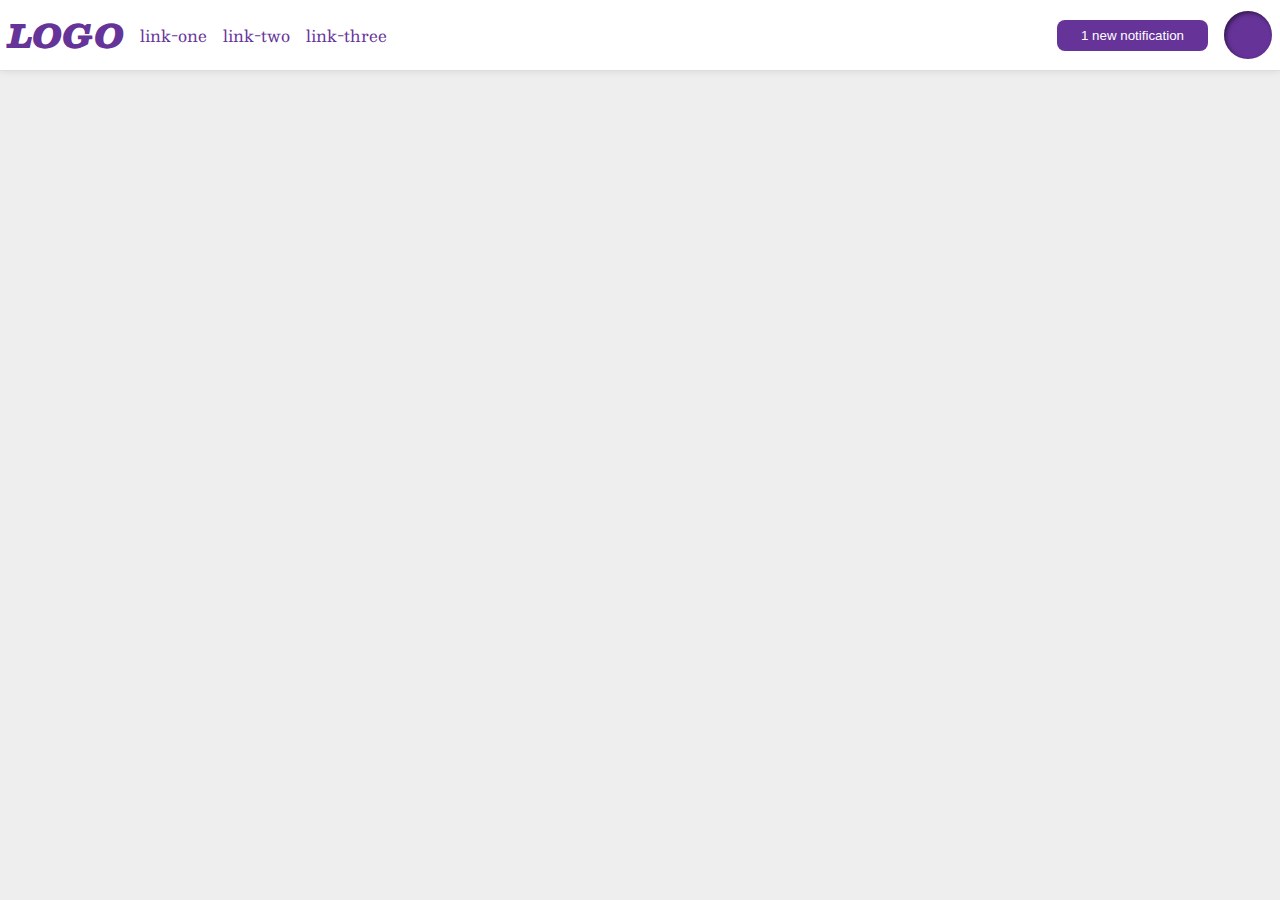
<file: flex/03-flex-header-2/index.html>
<!DOCTYPE html>
<html lang="en">
  <head>
    <meta charset="UTF-8">
    <meta http-equiv="X-UA-Compatible" content="IE=edge">
    <meta name="viewport" content="width=device-width, initial-scale=1.0">
    <title>Flex Header 2</title>
    <link rel="stylesheet" href="style.css">
  </head>
  <body>
    <div class="header">
      <div class="left">
        <div class="logo">
          LOGO
        </div>
        <ul class="links">
          <li><a href="google.com">link-one</a></li>
          <li><a href="google.com">link-two</a></li>
          <li><a href="google.com">link-three</a></li>
        </ul>
      </div>
      <div class="right">
        <button class="notifications">
          1 new notification
        </button>
        <div class="profile-image"></div>
      </div>
    </div>
  </body>
</html>
</file>
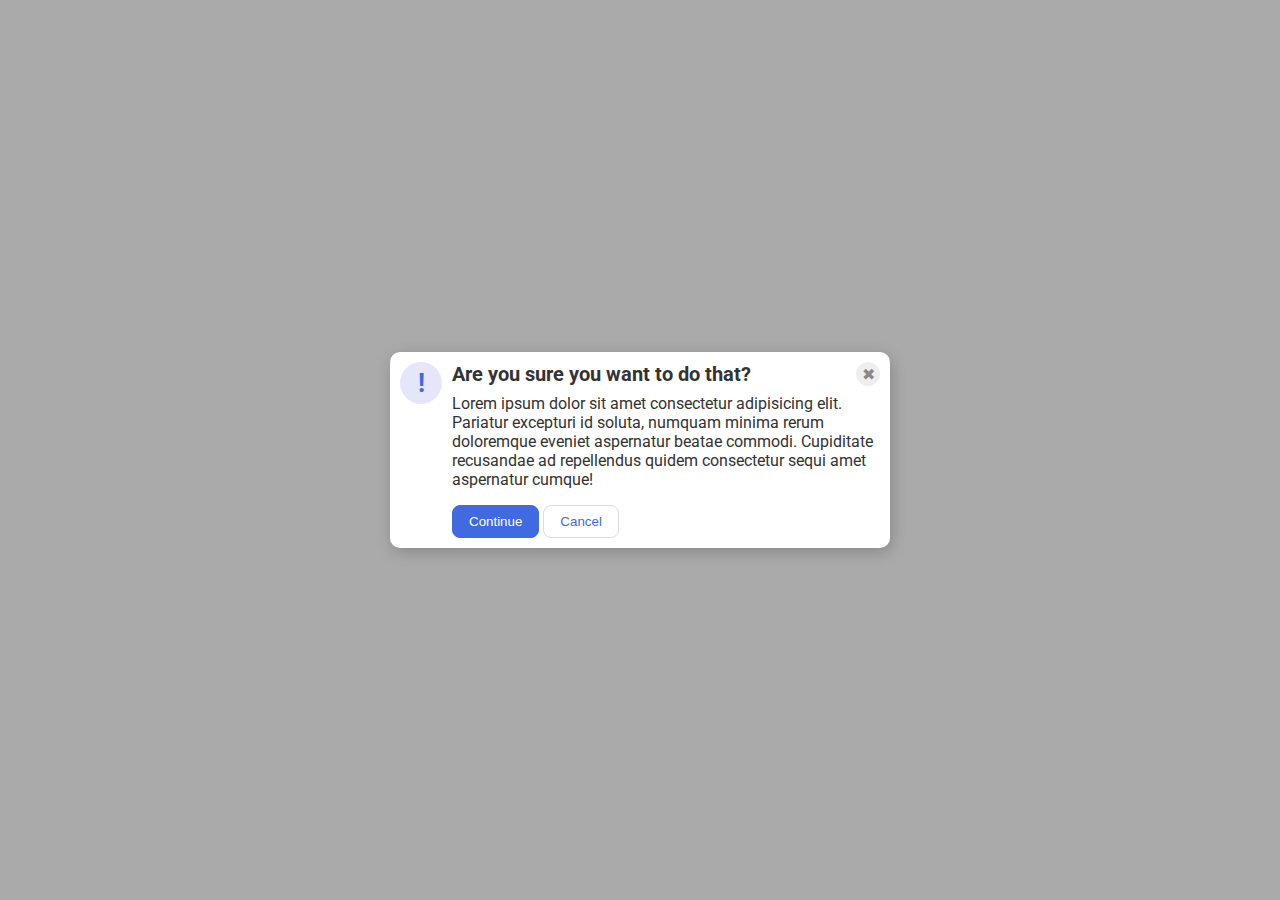
<file: flex/05-flex-modal/index.html>
<!DOCTYPE html>
<html lang="en">
  <head>
    <meta charset="UTF-8">
    <meta http-equiv="X-UA-Compatible" content="IE=edge">
    <meta name="viewport" content="width=device-width, initial-scale=1.0">
    <link rel="stylesheet" href="style.css">
    <title>Modal</title>
  </head>
  <body>
    <div class="modal">
      <div class="icon">!</div>
      <div class="content-container">
        <div class="header-container">
          <div class="header">Are you sure you want to do that?</div>
          <button class="close-button">✖</button>
        </div>
        <div class="text">Lorem ipsum dolor sit amet consectetur adipisicing elit. Pariatur excepturi id soluta, numquam minima rerum doloremque eveniet aspernatur beatae commodi. Cupiditate recusandae ad repellendus quidem consectetur sequi amet aspernatur cumque!</div>
        <div class="buttons">
          <button class="continue">Continue</button>
          <button class="cancel">Cancel</button>
        </div>
      </div>
    </div>
  </body>
</html>
</file>
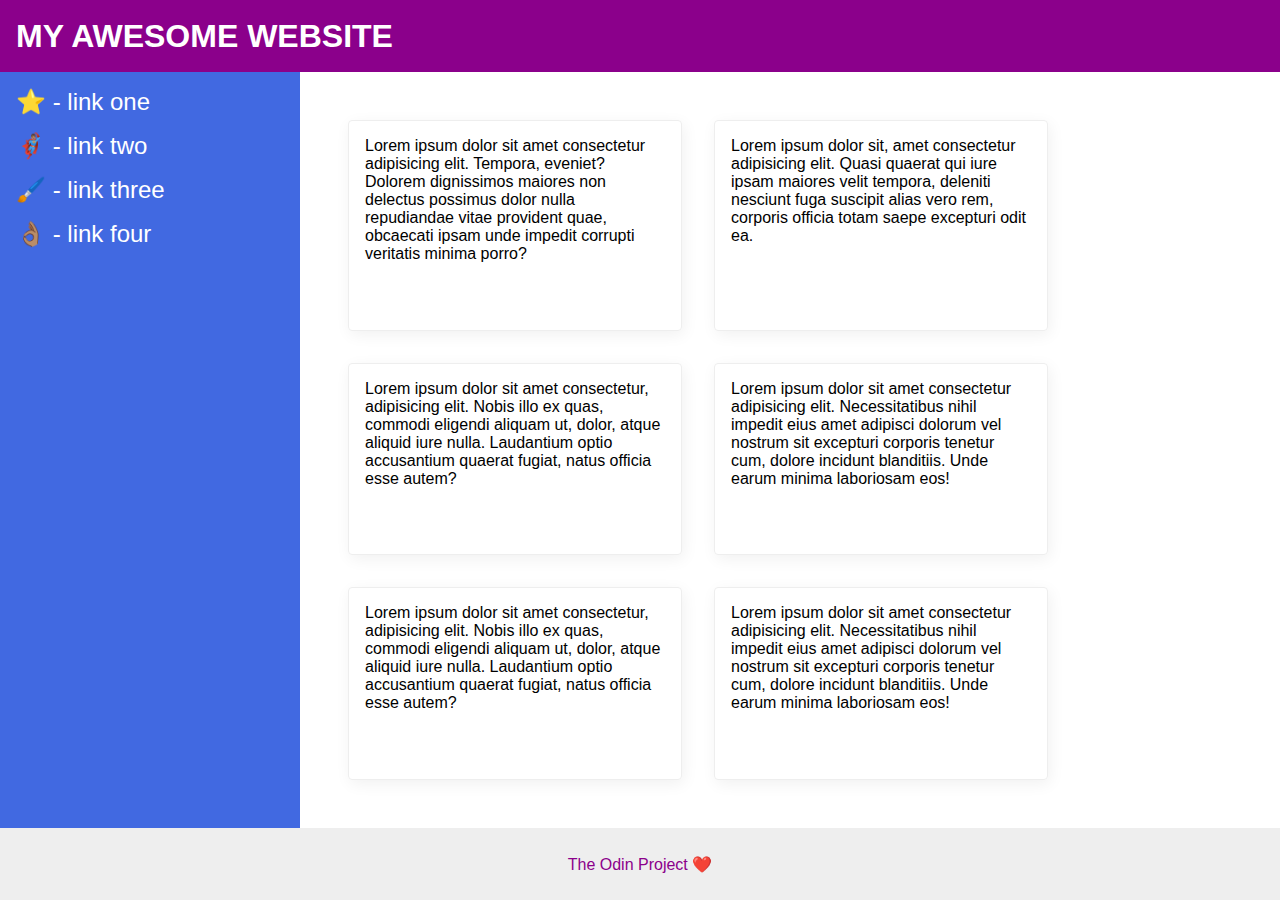
<file: flex/07-flex-layout-2/index.html>
<!DOCTYPE html>
<html lang="en">
  <head>
    <meta charset="UTF-8">
    <meta http-equiv="X-UA-Compatible" content="IE=edge">
    <meta name="viewport" content="width=device-width, initial-scale=1.0">
    <title>The Holy Grail</title>
    <link rel="stylesheet" href="style.css">
  </head>
  <body>
    <div class="header">
      MY AWESOME WEBSITE
    </div>
    
    <div class="center-container">
      <div class="sidebar">
        <ul>
          <li><a href="#">⭐ - link one</a></li>
          <li><a href="#">🦸🏽‍♂️ - link two</a></li>
          <li><a href="#">🖌️ - link three</a></li>
          <li><a href="#">👌🏽 - link four</a></li>
        </ul>
      </div>
      <div class="cards">
        <div class="card">Lorem ipsum dolor sit amet consectetur adipisicing elit. Tempora, eveniet? Dolorem dignissimos maiores non delectus possimus dolor nulla repudiandae vitae provident quae, obcaecati ipsam unde impedit corrupti veritatis minima porro?</div>
        <div class="card">Lorem ipsum dolor sit, amet consectetur adipisicing elit. Quasi quaerat qui iure ipsam maiores velit tempora, deleniti nesciunt fuga suscipit alias vero rem, corporis officia totam saepe excepturi odit ea.</div>
        <div class="card">Lorem ipsum dolor sit amet consectetur, adipisicing elit. Nobis illo ex quas, commodi eligendi aliquam ut, dolor, atque aliquid iure nulla. Laudantium optio accusantium quaerat fugiat, natus officia esse autem?</div>
        <div class="card">Lorem ipsum dolor sit amet consectetur adipisicing elit. Necessitatibus nihil impedit eius amet adipisci dolorum vel nostrum sit excepturi corporis tenetur cum, dolore incidunt blanditiis. Unde earum minima laboriosam eos!</div>
        <div class="card">Lorem ipsum dolor sit amet consectetur, adipisicing elit. Nobis illo ex quas, commodi eligendi aliquam ut, dolor, atque aliquid iure nulla. Laudantium optio accusantium quaerat fugiat, natus officia esse autem?</div>
        <div class="card">Lorem ipsum dolor sit amet consectetur adipisicing elit. Necessitatibus nihil impedit eius amet adipisci dolorum vel nostrum sit excepturi corporis tenetur cum, dolore incidunt blanditiis. Unde earum minima laboriosam eos!</div>
        
      </div>
    </div>
    <div class="footer">
      The Odin Project ❤️
    </div>
  </body>
</html>
</file>
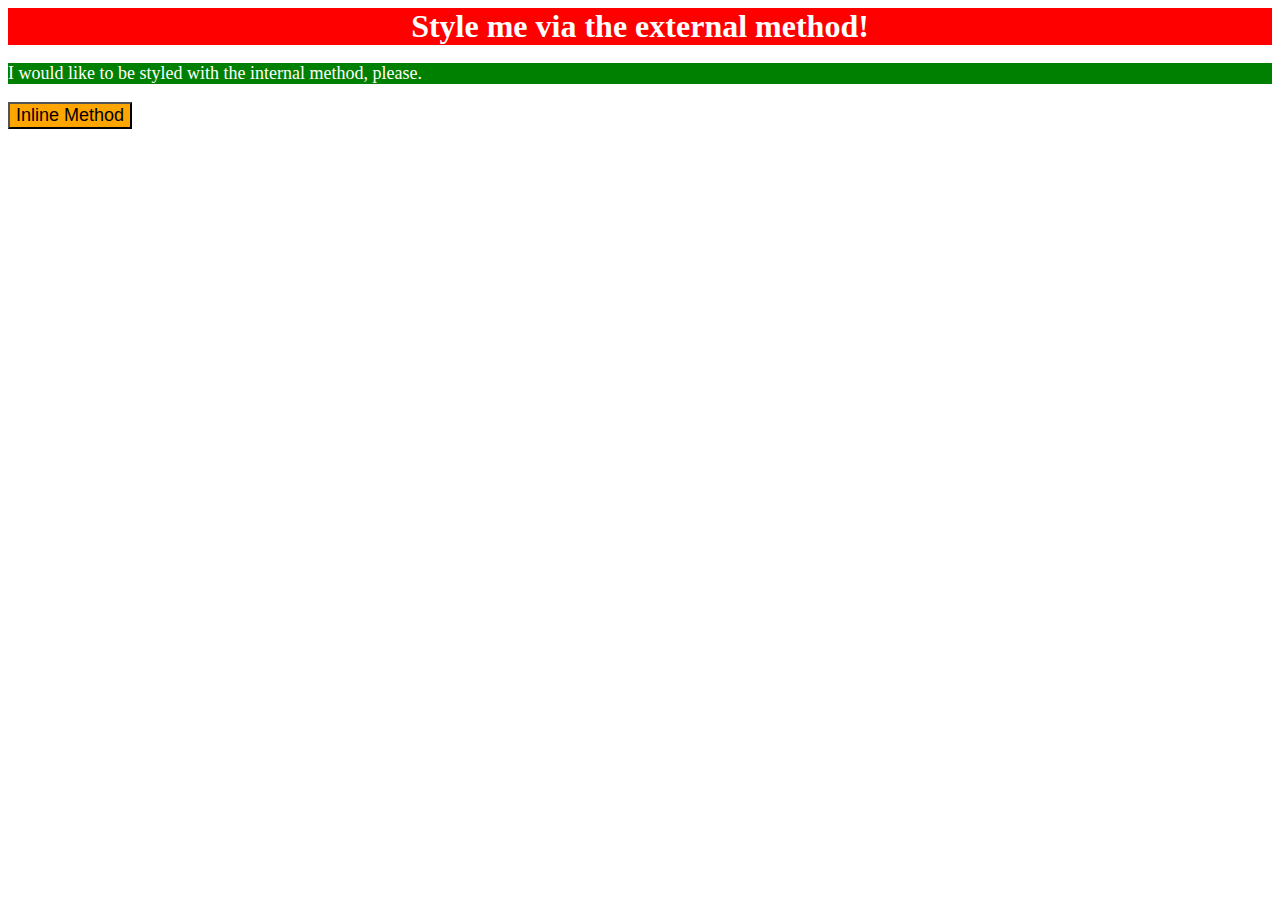
<file: foundations/01-css-methods/index.html>
<!DOCTYPE html>
<html lang="en">
  <head>
    <meta charset="UTF-8">
    <meta http-equiv="X-UA-Compatible" content="IE=edge">
    <meta name="viewport" content="width=device-width, initial-scale=1.0">
    <link rel="stylesheet" href="./styles.css">
    <title>Methods for Adding CSS</title>
    <style>
      p {
        background: green;
        color: white;
        font-size: 18px;
      }
    </style>
  </head>
  <body>
    <div>Style me via the external method!</div>
    <p>I would like to be styled with the internal method, please.</p>
    <button style="background: orange; font-size: 18px;">Inline Method</button>
  </body>
</html>
</file>
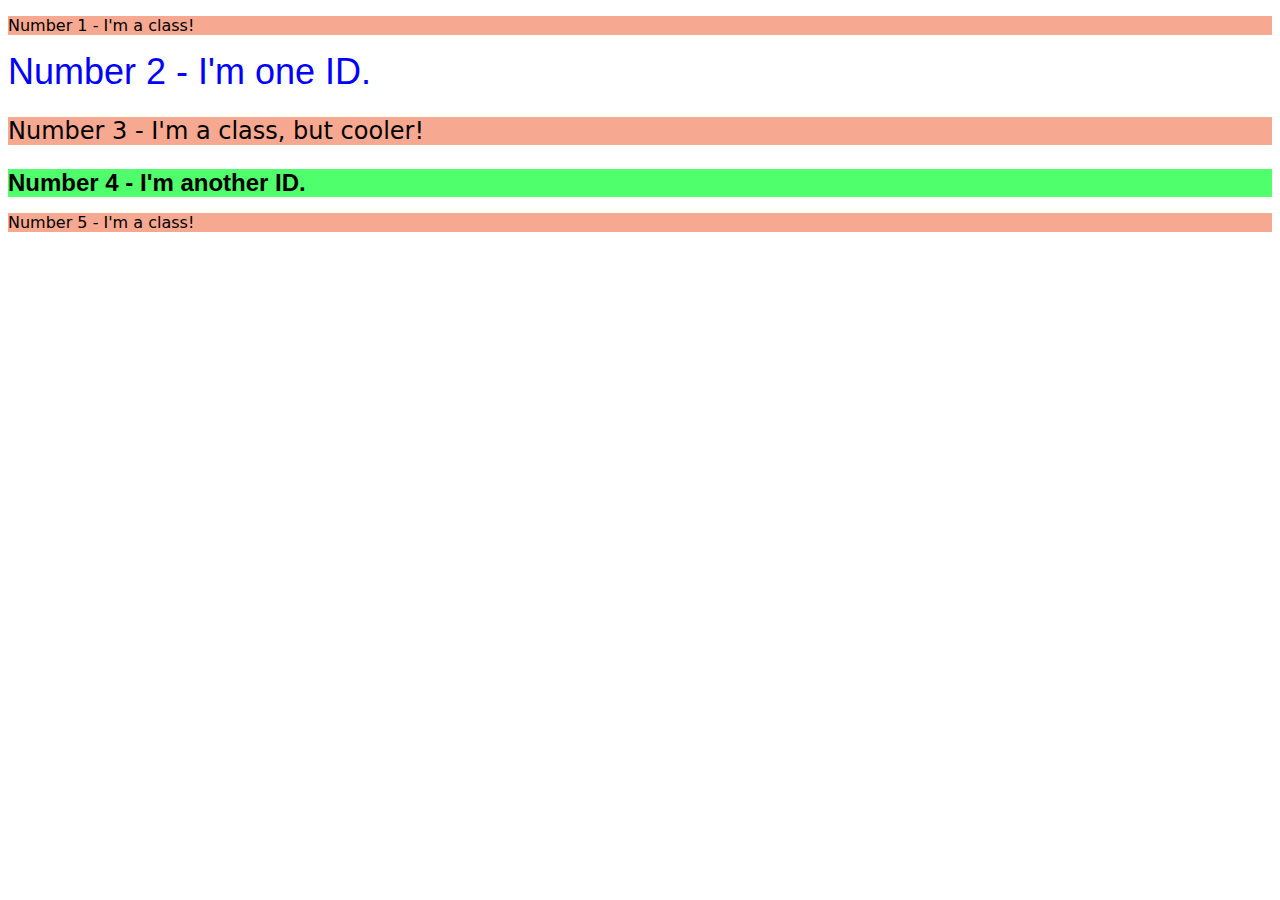
<file: foundations/02-class-id-selectors/index.html>
<!DOCTYPE html>
<html lang="en">
  <head>
    <meta charset="UTF-8">
    <meta http-equiv="X-UA-Compatible" content="IE=edge">
    <meta name="viewport" content="width=device-width, initial-scale=1.0">
    <title>Class and ID Selectors</title>
    <link rel="stylesheet" href="style.css">
  </head>
  <body>
    <p class="odd">Number 1 - I'm a class!</p>
    <div id = "second">Number 2 - I'm one ID.</div>
    <p class="odd cooler"> Number 3 - I'm a class, but cooler!</p>
    <div id = "fourth">Number 4 - I'm another ID.</div>
    <p class="odd">Number 5 - I'm a class!</p>
  </body>
</html>
</file>
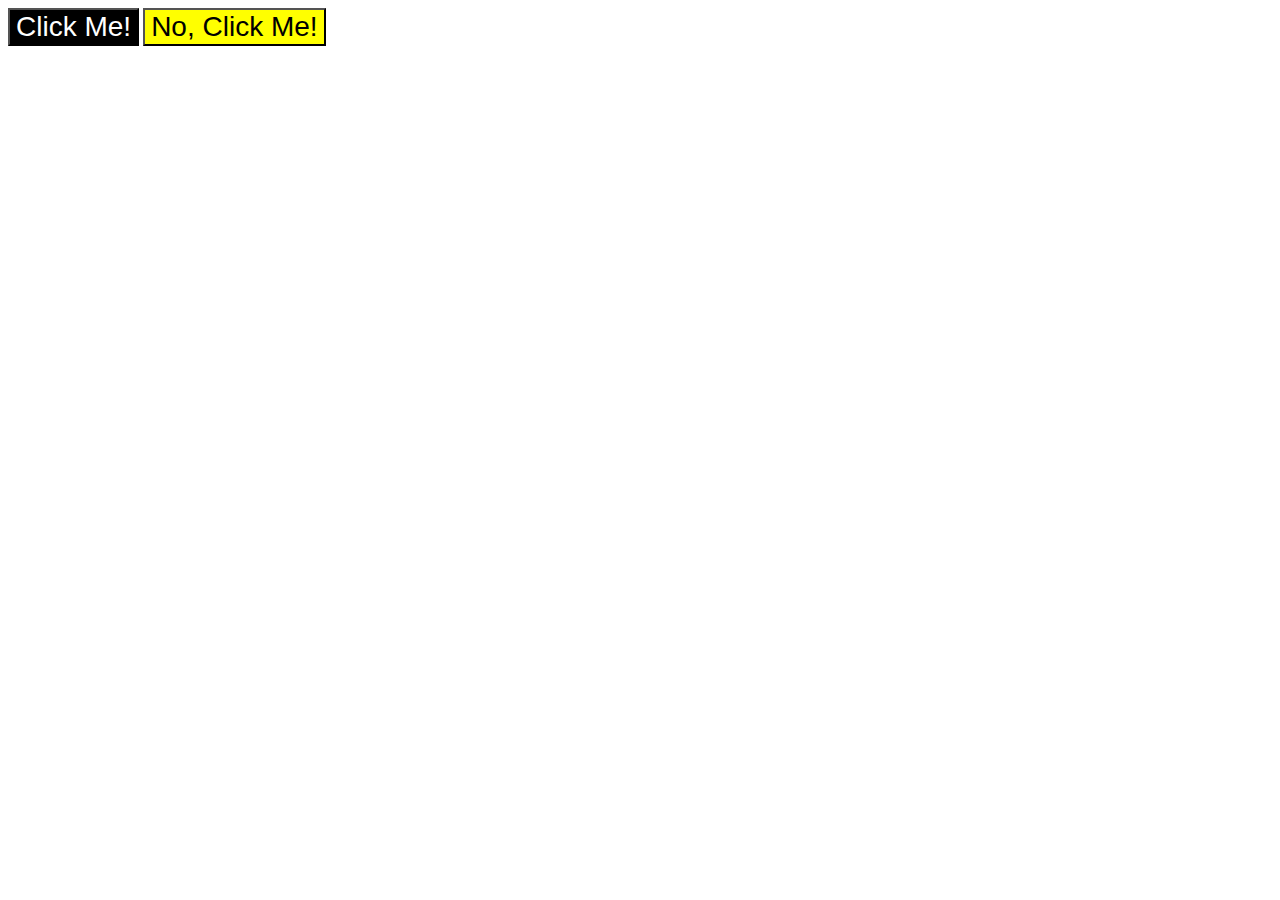
<file: foundations/03-grouping-selectors/index.html>
<!DOCTYPE html>
<html lang="en">
  <head>
    <meta charset="UTF-8">
    <meta http-equiv="X-UA-Compatible" content="IE=edge">
    <meta name="viewport" content="width=device-width, initial-scale=1.0">
    <title>Grouping Selectors</title>
    <link rel="stylesheet" href="style.css">
  </head>
  <body>
    <button class="left-button">Click Me!</button>
    <button class="right-button">No, Click Me!</button>
  </body>
</html>
</file>
<file: flex/03-flex-header-2/style.css>
/* this is some magical font-importing.  
you'll learn about it later. */
@import url('https://fonts.googleapis.com/css2?family=Besley:ital,wght@0,400;1,900&display=swap');

body {
  margin: 0;
  background: #eee;
  font-family: Besley, serif;
}

.header {
  background: white;
  border-bottom: 1px solid #ddd;
  box-shadow: 0 0 8px rgba(0,0,0,.1);
}

.profile-image {
  background: rebeccapurple;
  box-shadow: inset 2px 2px 4px rgba(0,0,0,.5);
  border-radius: 50%;
  width: 48px;
  height: 48px;
}

.logo {
  color: rebeccapurple;
  font-size: 32px;
  font-weight: 900;
  font-style: italic;
}

button {
  border: none;
  border-radius: 8px;
  background: rebeccapurple;
  color: white;
  padding: 8px 24px;
}

a {
  /* this removes the line under our links */
  text-decoration: none;
  color: rebeccapurple;
}

ul {
  list-style-type: none;
}

.header {
  display: flex;
  justify-content: space-between;
  padding: 8px;

}

ul {
  margin: 0;
  padding: 0;
  display: flex;
  gap: 16px;
}

.left, .right {
  display: flex;
  gap: 16px;
  align-items: center;
}

/* .links{
  display: flex;
  gap: 15px;
  margin-right: auto;
  flex-shrink: 0;
}

.inputs {
  display: flex;
  gap: 10px;
} */
</file>
<file: flex/05-flex-modal/style.css>
@import url('https://fonts.googleapis.com/css2?family=Roboto:wght@400;700&display=swap');

html, body {
  height: 100%;
}

body {
  font-family: Roboto, sans-serif;
  margin: 0;
  background: #aaa;
  color: #333;
  /* I'll give you this one for free lol */
  display: flex;
  align-items: center;
  justify-content: center;
}

.modal {
  background: white;
  width: 480px;
  border-radius: 10px;
  box-shadow: 2px 4px 16px rgba(0,0,0,.2);
}

.icon {
  color: royalblue;
  font-size: 26px;
  font-weight: 700;
  background: lavender;
  width: 42px;
  height: 42px;
  border-radius: 50%;
  display: flex;
  align-items: center;
  justify-content: center;
}

.close-button {
  background: #eee;
  border-radius: 50%;
  color: #888;
  font-weight: 400;
  font-size: 16px;
  height: 24px;
  width: 24px;
  display: flex;
  align-items: center;
  justify-content: center;
  border: 1px solid #eee;
  padding: 0;
}

button {
  cursor: pointer;
  padding: 8px 16px;
  border-radius: 8px;
}

button.continue {
  background: royalblue;
  border: 1px solid royalblue;
  color: white;
}

button.cancel {
  background: white;
  border: 1px solid #ddd;
  color: royalblue;
}

/* solution */
.modal {
  display: flex;
  padding: 10px;
  gap: 10px;
}

.icon {
  flex-shrink: 0;
}

.content-container {
  display:flex;
  flex-direction: column;
}

.header-container{
  display: flex;
  align-items: center;
  justify-content: space-between;
  margin-bottom: 8px;
}

.header {
  font-weight: bold;
  font-size: 20px;
}

.buttons {
  margin-top: 16px;
}
</file>
<file: flex/07-flex-layout-2/style.css>
body {
  font-family: -apple-system, BlinkMacSystemFont, 'Segoe UI', Roboto, Oxygen, Ubuntu, Cantarell, 'Open Sans', 'Helvetica Neue', sans-serif;
  margin: 0;
  min-height: 100vh;
}

.header {
  height: 72px;
  background: darkmagenta;
  color: white;
}

.footer {
  height: 72px;
  background: #eee;
  color: darkmagenta;
}

.sidebar {
  width: 300px;
  background: royalblue;
  box-sizing: border-box;
}

.card {
  border: 1px solid #eee;
  box-shadow: 2px 4px 16px rgba(0,0,0,.06);
  border-radius: 4px;
}

/*solucion*/

body {
  display: flex;
  flex-direction: column;
}


.header {
  font-size: 32px;
  font-weight: 900;
  padding: 0 16px;
  display: flex;
  align-items: center;
}
.center-container {
  flex:1;
  display: flex;
}

.sidebar {
  flex-shrink: 0;
  padding: 16px;
}

ul {
  margin: 0;
  padding: 0;
  list-style: none;
  display: flex;
  flex-direction: column;
  gap: 16px;
}

a {
  font-size: 24px;
  color: white;
  text-decoration: none;
}

.footer {
  display: flex;
  justify-content: center;
  align-items: center;
}

.cards {
  padding: 32px;
  display: flex;
  flex-wrap: wrap;
}

.card {
  padding: 16px;
  margin: 16px;
  width: 300px;
}
</file>
<file: foundations/01-css-methods/styles.css>
div {
    background: red;
    color: white;
    font-size: 32px;
    text-align: center;
    font-weight: bold;
}
</file>
<file: foundations/02-class-id-selectors/style.css>
.odd {
    background: #f7a890;
    font-family: Verdena, "DejaVu Sans", sans-serif;
}

#second {
    color: #0000ff;
    font-size: 36px;
    font-family: Verdana, Geneva, Tahoma, sans-serif;
}

.cooler {
    font-size: 24px;
}

#fourth {
    background: rgba(47, 255, 82, 0.849);
    font-size: 24px;
    font-weight: bold;
    font-family: Verdana, Geneva, Tahoma, sans-serif;
}
</file>
<file: foundations/03-grouping-selectors/style.css>
.left-button {
    background: black;
    color: white;
}

.right-button {
    background: yellow;
}

.left-button,
.right-button {
    font-size: 28px;
    font-family: Helvetica, "Times New Roman", sans-serif;
}
</file>
